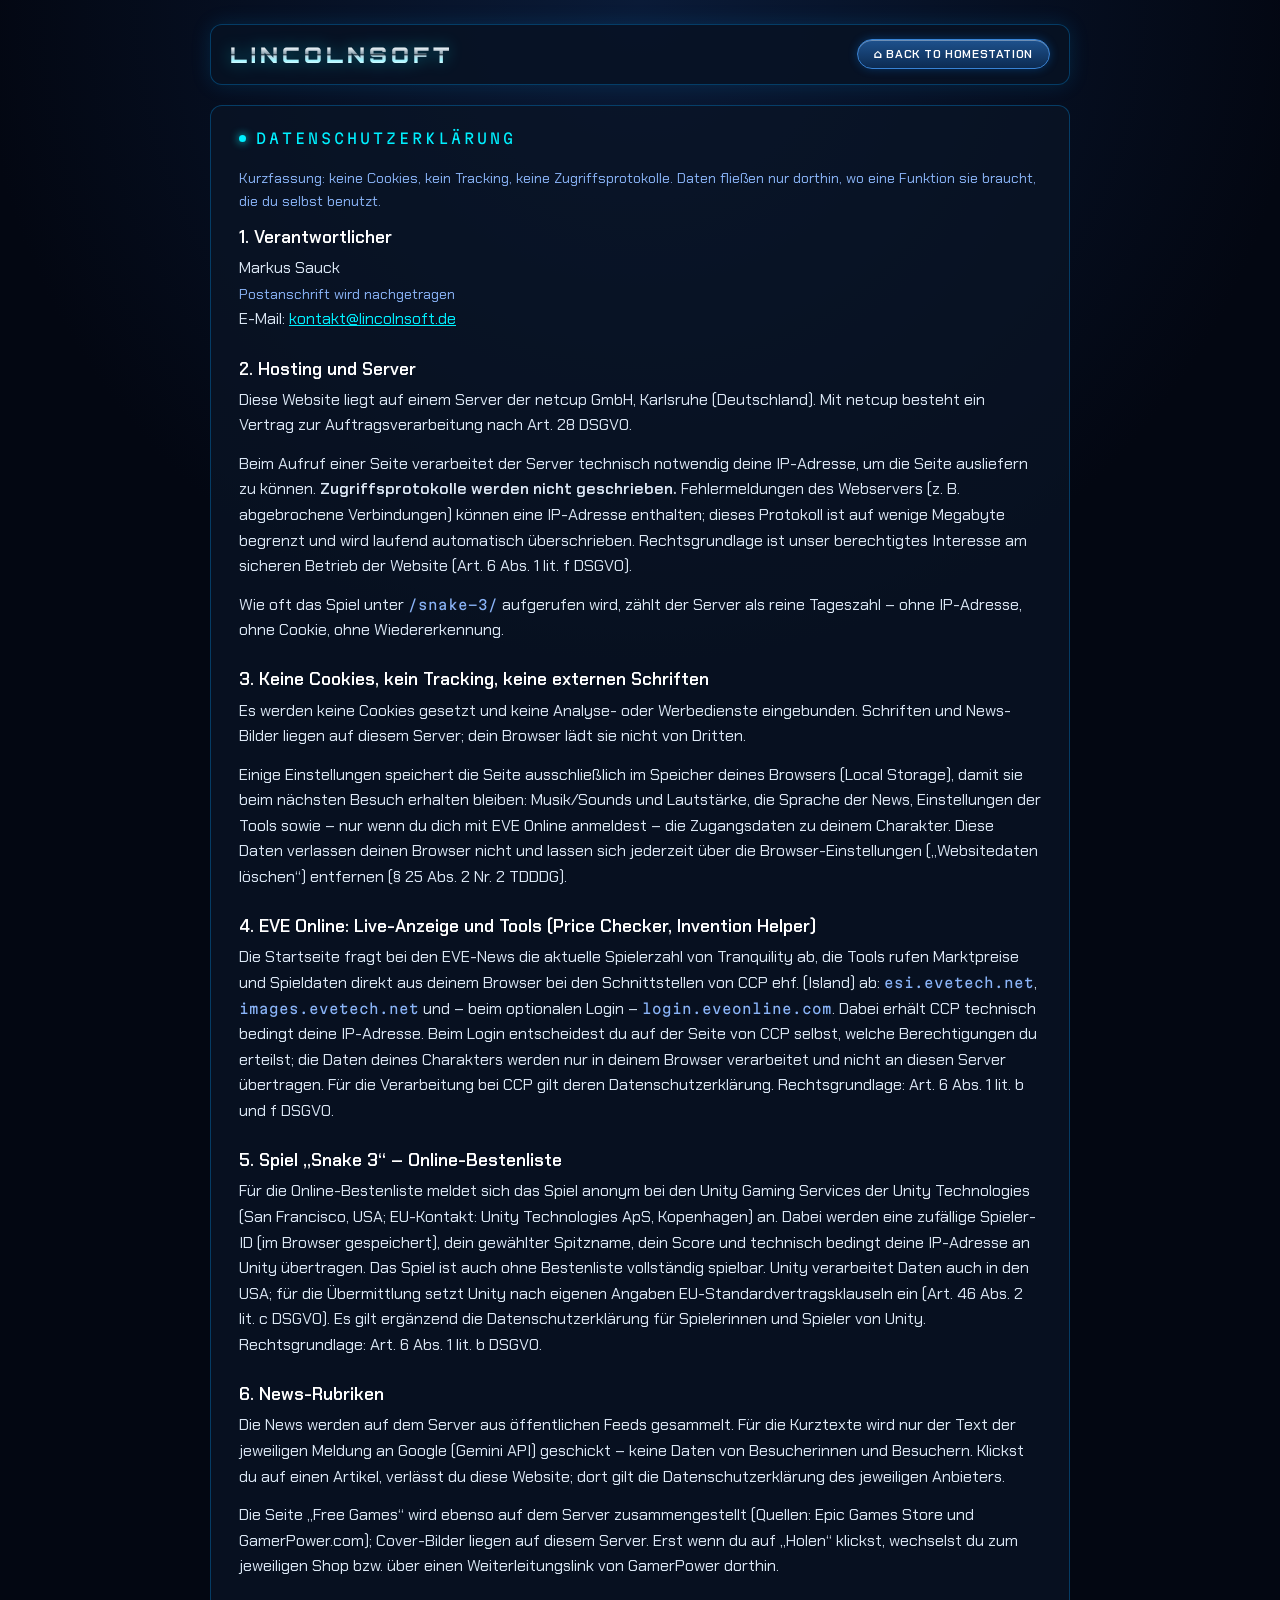
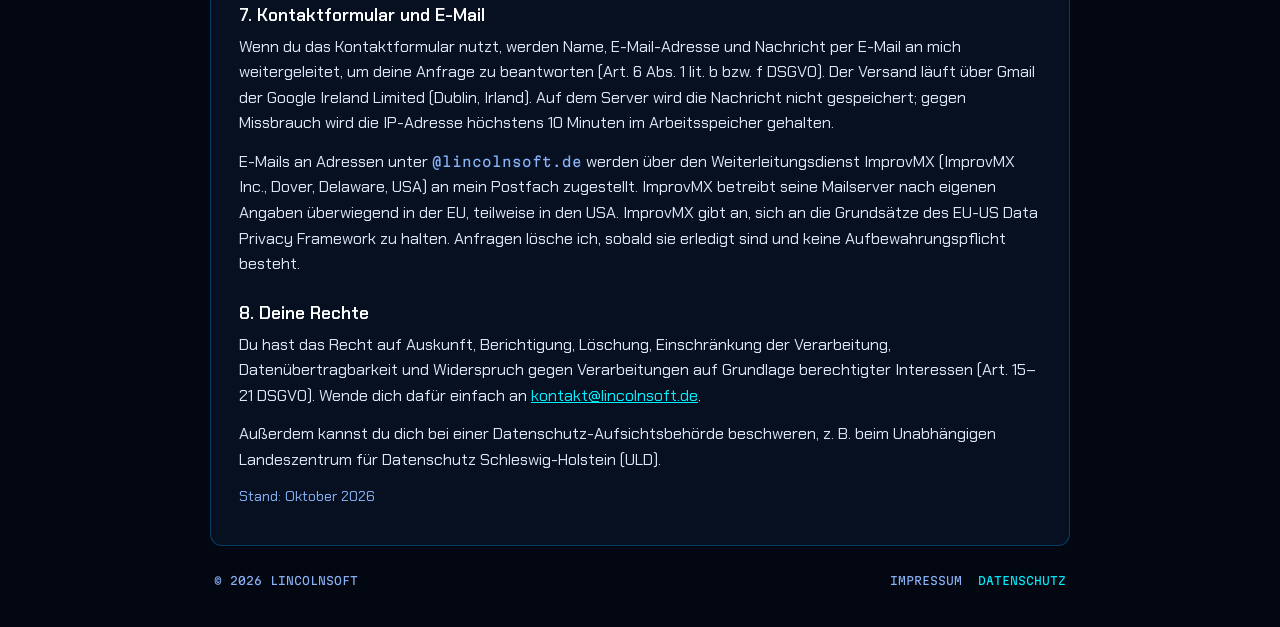
<file: site/datenschutz.html>
<!DOCTYPE html>
<html lang="de">
<head>
    <meta charset="UTF-8">
    <meta name="viewport" content="width=device-width, initial-scale=1.0">
    <title>Datenschutz | Lincolnsoft</title>
    <meta name="robots" content="noindex">
    <link rel="stylesheet" href="legal.css">
</head>
<body>
<div class="wrap">
    <header class="top">
        <a class="brand" href="/">LINCOLNSOFT</a>
        <a class="back" href="/">⌂ BACK TO HOMESTATION</a>
    </header>

    <main class="panel">
        <h1>Datenschutzerklärung</h1>

        <p class="muted">Kurzfassung: keine Cookies, kein Tracking, keine Zugriffsprotokolle. Daten fließen nur dorthin, wo eine Funktion sie braucht, die du selbst benutzt.</p>

        <h2>1. Verantwortlicher</h2>
        <address>
            Markus Sauck<br>
            <span class="muted">Postanschrift wird nachgetragen</span><br>
            E-Mail: <a href="mailto:kontakt@lincolnsoft.de">kontakt@lincolnsoft.de</a>
        </address>

        <h2>2. Hosting und Server</h2>
        <p>
            Diese Website liegt auf einem Server der netcup GmbH, Karlsruhe (Deutschland). Mit netcup besteht ein
            Vertrag zur Auftragsverarbeitung nach Art. 28 DSGVO.
        </p>
        <p>
            Beim Aufruf einer Seite verarbeitet der Server technisch notwendig deine IP-Adresse, um die Seite ausliefern zu
            können. <strong>Zugriffsprotokolle werden nicht geschrieben.</strong> Fehlermeldungen des Webservers
            (z. B. abgebrochene Verbindungen) können eine IP-Adresse enthalten; dieses Protokoll ist auf wenige Megabyte
            begrenzt und wird laufend automatisch überschrieben. Rechtsgrundlage ist unser berechtigtes Interesse am sicheren
            Betrieb der Website (Art. 6 Abs. 1 lit. f DSGVO).
        </p>
        <p>
            Wie oft das Spiel unter <code>/snake-3/</code> aufgerufen wird, zählt der Server als reine Tageszahl – ohne IP-Adresse,
            ohne Cookie, ohne Wiedererkennung.
        </p>

        <h2>3. Keine Cookies, kein Tracking, keine externen Schriften</h2>
        <p>
            Es werden keine Cookies gesetzt und keine Analyse- oder Werbedienste eingebunden. Schriften und News-Bilder liegen
            auf diesem Server; dein Browser lädt sie nicht von Dritten.
        </p>
        <p>
            Einige Einstellungen speichert die Seite ausschließlich im Speicher deines Browsers (Local Storage), damit sie beim
            nächsten Besuch erhalten bleiben: Musik/Sounds und Lautstärke, die Sprache der News, Einstellungen der Tools sowie –
            nur wenn du dich mit EVE Online anmeldest – die Zugangsdaten zu deinem Charakter. Diese Daten verlassen deinen
            Browser nicht und lassen sich jederzeit über die Browser-Einstellungen („Websitedaten löschen“) entfernen
            (§ 25 Abs. 2 Nr. 2 TDDDG).
        </p>

        <h2>4. EVE Online: Live-Anzeige und Tools (Price Checker, Invention Helper)</h2>
        <p>
            Die Startseite fragt bei den EVE-News die aktuelle Spielerzahl von Tranquility ab, die Tools rufen Marktpreise und Spieldaten direkt aus deinem Browser bei den Schnittstellen von CCP ehf.
            (Island) ab: <code>esi.evetech.net</code>, <code>images.evetech.net</code> und – beim optionalen Login –
            <code>login.eveonline.com</code>. Dabei erhält CCP technisch bedingt deine IP-Adresse. Beim Login entscheidest du
            auf der Seite von CCP selbst, welche Berechtigungen du erteilst; die Daten deines Charakters werden nur in deinem
            Browser verarbeitet und nicht an diesen Server übertragen. Für die Verarbeitung bei CCP gilt deren
            Datenschutzerklärung. Rechtsgrundlage: Art. 6 Abs. 1 lit. b und f DSGVO.
        </p>

        <h2>5. Spiel „Snake 3“ – Online-Bestenliste</h2>
        <p>
            Für die Online-Bestenliste meldet sich das Spiel anonym bei den
            Unity Gaming Services der Unity Technologies (San Francisco, USA; EU-Kontakt: Unity Technologies ApS, Kopenhagen) an. Dabei werden eine zufällige Spieler-ID (im Browser gespeichert),
            dein gewählter Spitzname, dein Score und technisch bedingt deine IP-Adresse an Unity übertragen. Das Spiel ist auch ohne Bestenliste vollständig spielbar. Unity verarbeitet Daten auch in den USA; für die Übermittlung setzt Unity nach eigenen Angaben
            EU-Standardvertragsklauseln ein (Art. 46 Abs. 2 lit. c DSGVO). Es gilt ergänzend die Datenschutzerklärung für
            Spielerinnen und Spieler von Unity.
            Rechtsgrundlage: Art. 6 Abs. 1 lit. b DSGVO.
        </p>

        <h2>6. News-Rubriken</h2>
        <p>
            Die News werden auf dem Server aus öffentlichen Feeds gesammelt. Für die Kurztexte wird nur der Text der
            jeweiligen Meldung an Google (Gemini API) geschickt – keine Daten von Besucherinnen und Besuchern.
            Klickst du auf einen Artikel, verlässt du diese Website; dort gilt die Datenschutzerklärung des jeweiligen Anbieters.
        </p>

        <p>
            Die Seite „Free Games“ wird ebenso auf dem Server zusammengestellt (Quellen: Epic Games Store und GamerPower.com);
            Cover-Bilder liegen auf diesem Server. Erst wenn du auf „Holen“ klickst, wechselst du zum jeweiligen Shop
            bzw. über einen Weiterleitungslink von GamerPower dorthin.
        </p>

        <h2 id="kontakt">7. Kontaktformular und E-Mail</h2>
        <p>
            Wenn du das Kontaktformular nutzt, werden Name, E-Mail-Adresse und Nachricht per E-Mail an mich weitergeleitet,
            um deine Anfrage zu beantworten (Art. 6 Abs. 1 lit. b bzw. f DSGVO). Der Versand läuft über Gmail der Google
            Ireland Limited (Dublin, Irland). Auf dem Server wird die Nachricht nicht gespeichert; gegen Missbrauch wird
            die IP-Adresse höchstens 10 Minuten im Arbeitsspeicher gehalten.
        </p>
        <p>
            E-Mails an Adressen unter <code>@lincolnsoft.de</code> werden über den Weiterleitungsdienst ImprovMX
            (ImprovMX Inc., Dover, Delaware, USA) an mein Postfach zugestellt. ImprovMX betreibt seine Mailserver nach eigenen
            Angaben überwiegend in der EU, teilweise in den USA.
            ImprovMX gibt an, sich an die Grundsätze des EU-US Data Privacy Framework zu halten.
            Anfragen lösche ich, sobald sie erledigt sind und keine Aufbewahrungspflicht besteht.
        </p>

        <h2>8. Deine Rechte</h2>
        <p>
            Du hast das Recht auf Auskunft, Berichtigung, Löschung, Einschränkung der Verarbeitung, Datenübertragbarkeit
            und Widerspruch gegen Verarbeitungen auf Grundlage berechtigter Interessen (Art. 15–21 DSGVO). Wende dich
            dafür einfach an <a href="mailto:kontakt@lincolnsoft.de">kontakt@lincolnsoft.de</a>.
        </p>
        <p>
            Außerdem kannst du dich bei einer Datenschutz-Aufsichtsbehörde beschweren, z. B. beim Unabhängigen
            Landeszentrum für Datenschutz Schleswig-Holstein (ULD).
        </p>

        <p class="muted">Stand: Oktober 2026</p>
    </main>

    <footer>
        <span>© 2026 LINCOLNSOFT</span>
        <span><a href="impressum.html">IMPRESSUM</a><a href="datenschutz.html" aria-current="page">DATENSCHUTZ</a></span>
    </footer>
</div>
</body>
</html>
</file>
<file: site/legal.css>
/* Lincolnsoft Homestation – Unterseiten (Impressum, Datenschutz) */
@font-face { font-family: 'Orbitron'; font-weight: 900; font-display: swap; src: url("fonts/orbitron-latin-900-normal.woff2") format("woff2"); }
@font-face { font-family: 'Chakra Petch'; font-weight: 400; font-display: swap; src: url("fonts/chakra-petch-latin-400-normal.woff2") format("woff2"); }
@font-face { font-family: 'Chakra Petch'; font-weight: 600; font-display: swap; src: url("fonts/chakra-petch-latin-600-normal.woff2") format("woff2"); }
@font-face { font-family: 'Martian Mono'; font-weight: 400; font-display: swap; src: url("fonts/martian-mono-latin-400-normal.woff2") format("woff2"); }

:root {
    --cyan: #00f0ff;
    --muted: #8ab4f8;
    --text: #dbe7f5;
    --border: rgba(0, 162, 255, 0.3);
    --font: 'Chakra Petch', 'Segoe UI', system-ui, sans-serif;
    --mono: 'Martian Mono', Consolas, monospace;
}
* { box-sizing: border-box; }
html { color-scheme: dark; }
body {
    margin: 0;
    padding: 1.5rem;
    min-height: 100vh;
    background: #030712 radial-gradient(circle at 50% 0%, rgba(13, 35, 71, .7) 0%, rgba(3, 7, 18, .95) 60%) fixed;
    color: var(--text);
    font: 16px/1.6 var(--font);
}
.wrap { max-width: 860px; margin: 0 auto; }

.top {
    display: flex; align-items: center; justify-content: space-between; gap: 1rem; flex-wrap: wrap;
    padding: .9rem 1.2rem; margin-bottom: 1.25rem;
    background: rgba(8, 18, 36, .85); border: 1px solid var(--border); border-radius: 12px;
    box-shadow: 0 0 20px rgba(0, 162, 255, .15);
}
.brand {
    font: 900 1.35rem/1 'Orbitron', sans-serif; letter-spacing: 4px; text-decoration: none;
    background: linear-gradient(180deg, #fff 0%, #dfe9ef 22%, #8fa3b0 45%, #3c4b56 50%, #b9d7e3 58%, #9ff4ff 78%, #fff 100%);
    -webkit-background-clip: text; background-clip: text; -webkit-text-fill-color: transparent;
    filter: drop-shadow(0 0 8px rgba(0, 240, 255, .4));
}
.back {
    display: inline-flex; align-items: center; gap: .45rem;
    padding: .5rem 1rem; border-radius: 9999px; text-decoration: none;
    font: 600 .75rem/1 var(--font); letter-spacing: .6px; color: #fff;
    background: linear-gradient(180deg, #1e528e 0%, #0c2b52 100%); border: 1px solid #3882d4;
    box-shadow: 0 0 10px rgba(0, 132, 255, .3), inset 0 1px 0 rgba(255, 255, 255, .35);
}
.back:hover { border-color: var(--cyan); box-shadow: 0 0 15px rgba(0, 240, 255, .6); }

.panel {
    background: rgba(10, 20, 38, .75); border: 1px solid var(--border); border-radius: 12px;
    padding: 1.5rem 1.75rem; margin-bottom: 1.25rem;
}
h1 {
    margin: 0 0 1.25rem; font: 400 .9rem/1.2 var(--mono); letter-spacing: 3px; text-transform: uppercase; color: var(--cyan);
    display: flex; align-items: center; gap: .6rem;
}
h1::before { content: ''; width: 7px; height: 7px; border-radius: 50%; background: var(--cyan); box-shadow: 0 0 8px var(--cyan); }
h2 { margin: 1.6rem 0 .4rem; font: 600 1.1rem/1.3 var(--font); color: #fff; }
h2:first-of-type { margin-top: 0; }
p, ul { margin: 0 0 .8rem; }
ul { padding-left: 1.2rem; }
li { margin-bottom: .3rem; }
a { color: var(--cyan); }
code { font: .85em var(--mono); color: var(--muted); }
.muted { color: var(--muted); font-size: .9rem; }
address { font-style: normal; }

/* Platzhalter, der vor dem Veröffentlichen ersetzt werden muss */
.todo {
    display: inline-block; padding: .1rem .5rem; border-radius: 6px;
    color: #ffd27a; background: rgba(255, 176, 32, .12); border: 1px dashed rgba(255, 176, 32, .7);
    font: .85rem/1.5 var(--mono);
}

/* Kontaktformular */
form { display: grid; gap: .9rem; }
.row { display: grid; grid-template-columns: 1fr 1fr; gap: .9rem; }
label { display: grid; gap: .3rem; font-size: .85rem; color: var(--muted); }
input, textarea {
    width: 100%; padding: .65rem .8rem; border-radius: 8px;
    font: 1rem/1.4 var(--font); color: #fff;
    background: rgba(3, 10, 24, .8); border: 1px solid rgba(56, 130, 212, .45);
}
textarea { min-height: 150px; resize: vertical; }
input:focus, textarea:focus { outline: none; border-color: var(--cyan); box-shadow: 0 0 0 3px rgba(0, 240, 255, .15); }
.hp { position: absolute; left: -10000px; width: 1px; height: 1px; overflow: hidden; }
.send {
    justify-self: start; padding: .7rem 1.4rem; border-radius: 9999px; cursor: pointer;
    font: 600 .85rem/1 var(--font); letter-spacing: .8px; color: #fff;
    background: linear-gradient(180deg, #008ba3, #004b59); border: 1px solid var(--cyan);
    box-shadow: 0 0 10px rgba(0, 240, 255, .35), inset 0 1px 0 rgba(255, 255, 255, .35);
}
.send:disabled { opacity: .5; cursor: default; }
.status { min-height: 1.4em; font-size: .9rem; }
.status.ok { color: #3dff9a; }
.status.err { color: #ff8a95; }

footer { display: flex; justify-content: space-between; flex-wrap: wrap; gap: .75rem; padding: .5rem .25rem 1rem; font: .7rem var(--mono); color: var(--muted); }
footer a { color: var(--muted); text-decoration: none; margin-left: 1rem; }
footer a:hover, footer a[aria-current] { color: var(--cyan); }

@media (max-width: 560px) {
    body { padding: 1rem; }
    .panel { padding: 1.2rem; }
    .row { grid-template-columns: 1fr; }
    .brand { font-size: 1.05rem; letter-spacing: 2px; }
}
</file>
